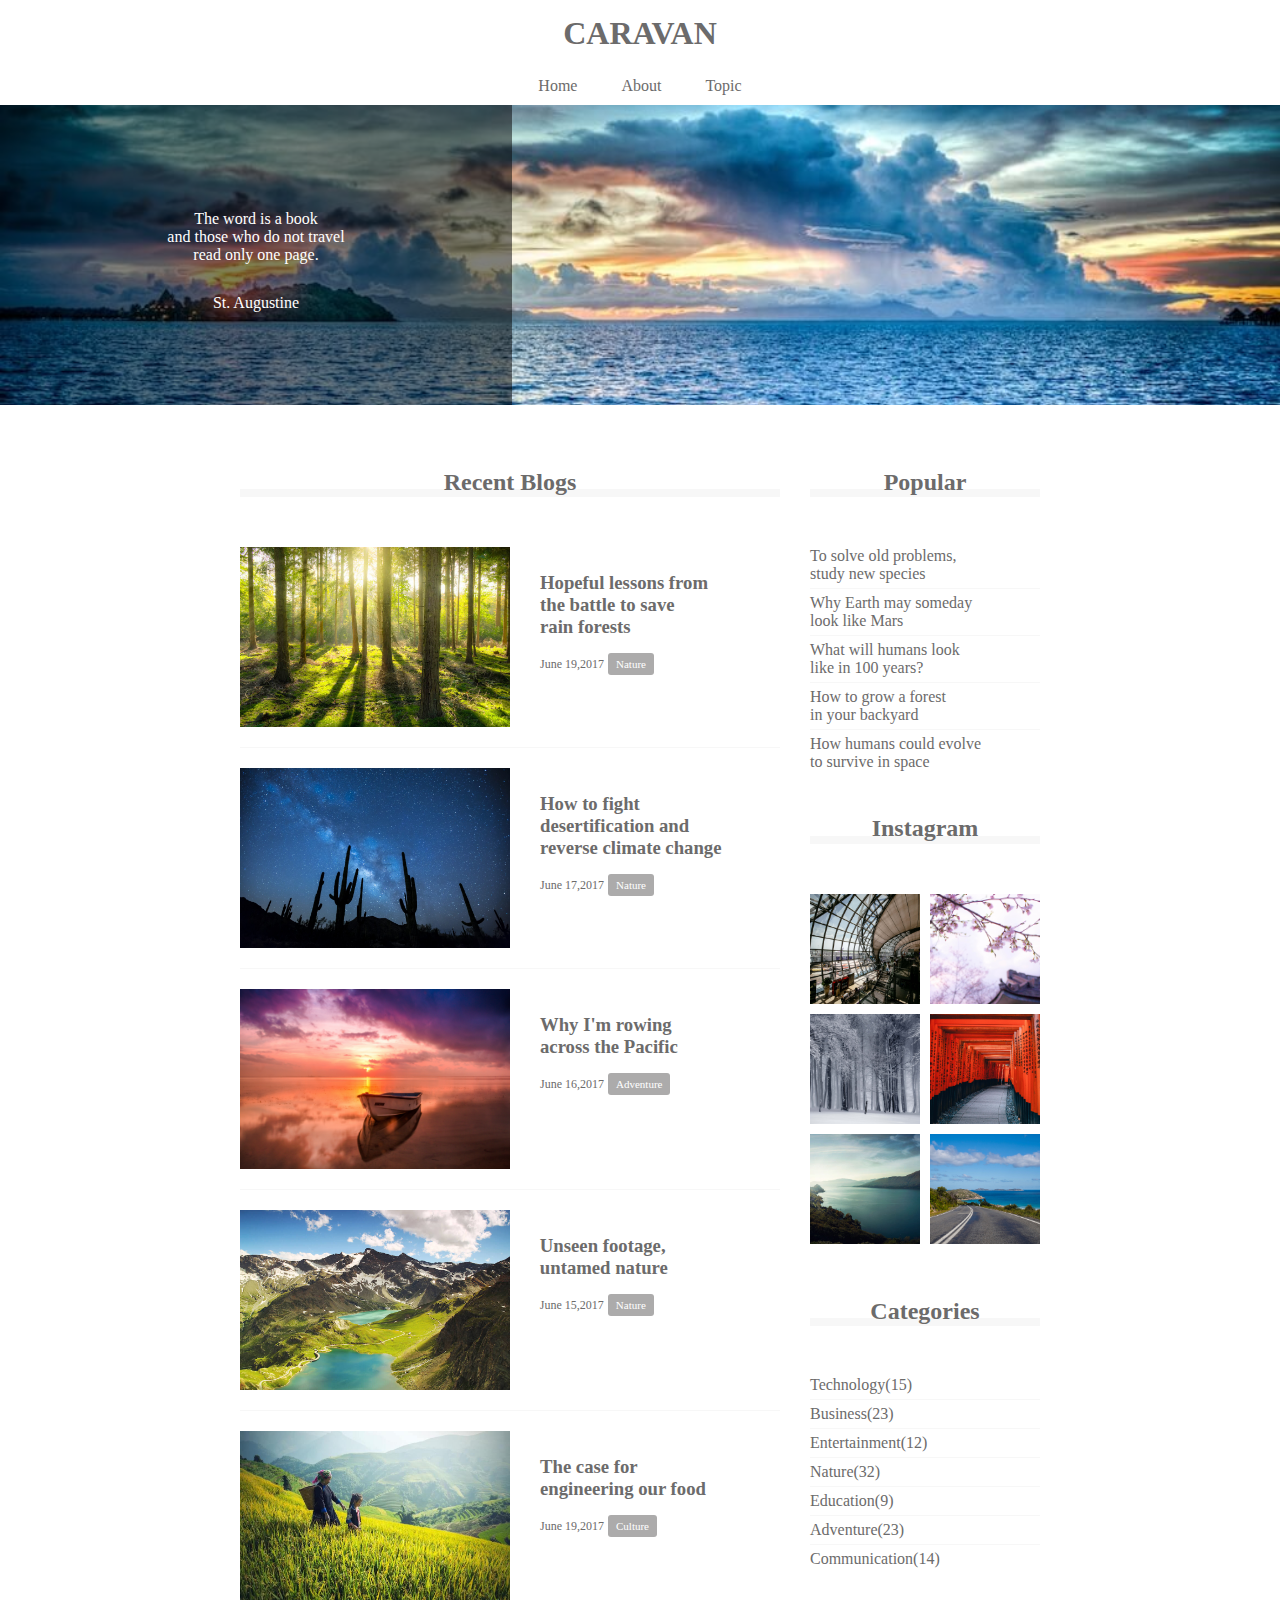
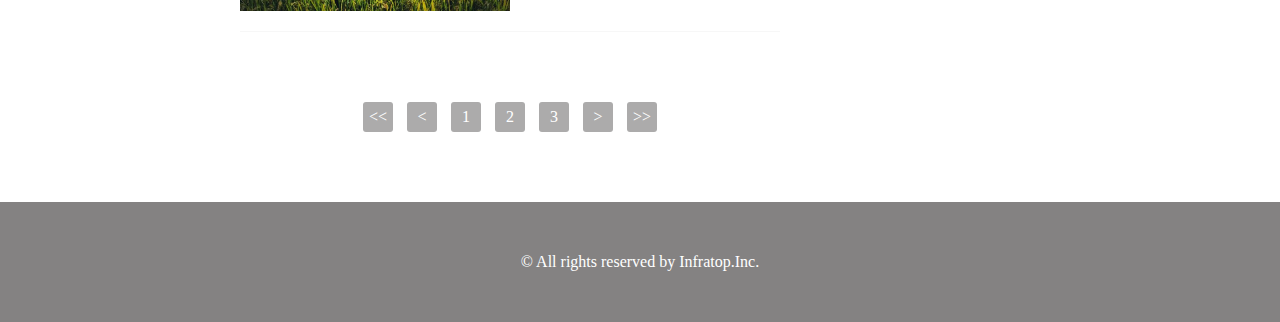
<file: caravan/index.html>
<!DOCTYPE html>
<html lang="ja">
  <head>
    <meta charset="UTF-8" />
    <!-- CSSファイルの読み込み -->
    <link rel="stylesheet" href="style.css" />
    <title>CARAVAN</title>
  </head>

  <body>
    <header>
      <h1 class="heading">
        <a href="index.html">
        CARAVAN
        </a>
      </h1>
    </header>

    <nav>
      <ul class="nav-list">
        <li class="nav-list-item">
          <a href="index.html">Home</a>
        </li>
        <li class="nav-list-item">About</li>
        <li class="nav-list-item">Topic</li>
      </ul>
    </nav>


    <div class="main-visual">
      <div class="main-visual-content">
        <p class="main-visual-text">
          The word is a book<br />
          and those who do not travel<br />
          read only one page.
        </p>
        <p class="main-visual-name">
          St. Augustine
        </p>
      </div>
    </div>

    <main>
      <section class="blog">
        <h2 class="blog-heading">Recent Blogs</h2>

        <div class="blog-box">
          <div class="blog-item">
            <img class="blog-image" src="img/forest.jpg">
            <section class="blog-text">
              <h3 class="blog-text-heading">
                <a href="single.html">
                  Hopeful lessons from<br>
                  the battle to save<br>
                  rain forests
                </a>
              </h3>
              <p class="blog-date">June 19,2017</p>
              <span class="category">Nature</span>
            </section>
          </div>

          <div class="blog-item">
            <img class="blog-image" src="img/desert.jpg">
            <section class="blog-text">
              <h3 class="blog-text-heading">
                <a href="single.html">
                  How to fight<br>
                  desertification and<br>
                  reverse climate change
                </a>
              </h3>
              <p class="blog-date">June 17,2017</p>
              <span class="category">Nature</span>
            </section>
          </div>

          <div class="blog-item">
            <img class="blog-image" src="img/sunset.jpg">
            <section class="blog-text">
              <h3 class="blog-text-heading">
                <a href="single.html">
                  Why I'm rowing<br>
                  across the Pacific<br>
                </a>
              </h3>
              <p class="blog-date">June 16,2017</p>
              <span class="category">Adventure</span>
            </section>
          </div>

          <div class="blog-item">
            <img class="blog-image" src="img/italy.jpg">
            <section class="blog-text">
              <h3 class="blog-text-heading">
                <a href="single.html">
                  Unseen footage,<br>
                  untamed nature<br>
                </a>
              </h3>
              <p class="blog-date">June 15,2017</p>
              <span class="category">Nature</span>
            </section>
          </div>

          <div class="blog-item">
            <img class="blog-image" src="img/asia.jpg">
            <section class="blog-text">
              <h3 class="blog-text-heading">
                <a href="single.html">
                  The case for<br>
                  engineering our food<br>
                </a>
              </h3>
              <p class="blog-date">June 19,2017</p>
              <span class="category">Culture</span>
            </section>
          </div>
        </div>
        <div class="pagination">
          <p><<</p>
          <p><</p>
          <p>1</p>
          <p>2</p>
          <p>3</p>
          <p>></p>
          <p>>></p>
        </div>
      </section>

      <div class="sidebar">
        <section class="popular">
          <h2 class="sidebar-heading common-heading">Popular</h2>
          <div class="sidebar-contents">
            <p class="popular-text">To solve old problems,<br>study new species</p>
            <p class="popular-text">Why Earth may someday<br>look like Mars</p>
            <p class="popular-text">What will humans look<br>like in 100 years?</p>
            <p class="popular-text">How to grow a forest<br>in your backyard</p>
            <p class="popular-text">How humans could evolve<br>to survive in space</p>
          </div>
        </section>
        <section class="instagram">
          <h2 class="instagram-heading common-heading">Instagram</h2>
          <div class="sidebar-contents">
            <div class="instagram-box"></div>
            <div class="instagram-box"></div>
            <div class="instagram-box"></div>
            <div class="instagram-box"></div>
            <div class="instagram-box"></div>
            <div class="instagram-box"></div>
          </div>
        </section>
        <section class="categories">
          <h2 class="categories-heading common-heading">Categories</h2>
          <div class="sidebar-contents">
            <p class="categories-text">Technology(15)</p>
            <p class="categories-text">Business(23)</p>
            <p class="categories-text">Entertainment(12)</p>
            <p class="categories-text">Nature(32)</p>
            <p class="categories-text">Education(9)</p>
            <p class="categories-text">Adventure(23)</p>
            <p class="categories-text">Communication(14)</p>
          </div>
        </section>
      </div>
    </main>

    <footer>
      <p class="footer-text">© All rights reserved by Infratop.Inc.</p>
    </footer> 
  </body>
</html>
</file>
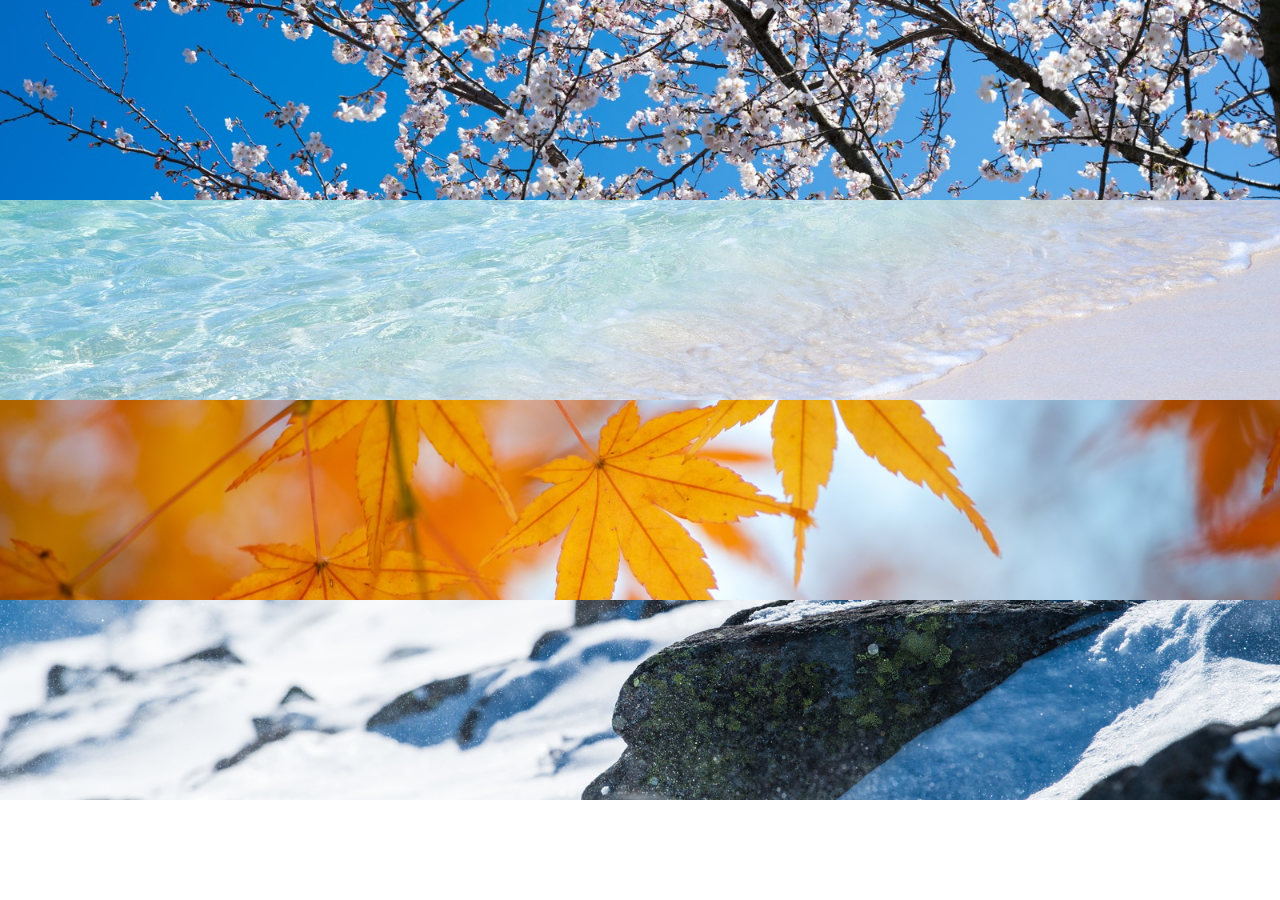
<file: sample1-6/index.html>
<!DOCTYPE html>
<html lang="ja">
  <head>
    <meta charset="UTF-8"/>
    <link rel="stylesheet"href="style.css"/>
    <title>EXAMPLE</title>
  </head>

  <body>
    <div class="box1"></div>
    <div class="box2"></div>
    <div class="box3"></div>
    <div class="box4"></div>

  </body>
</html>
</file>
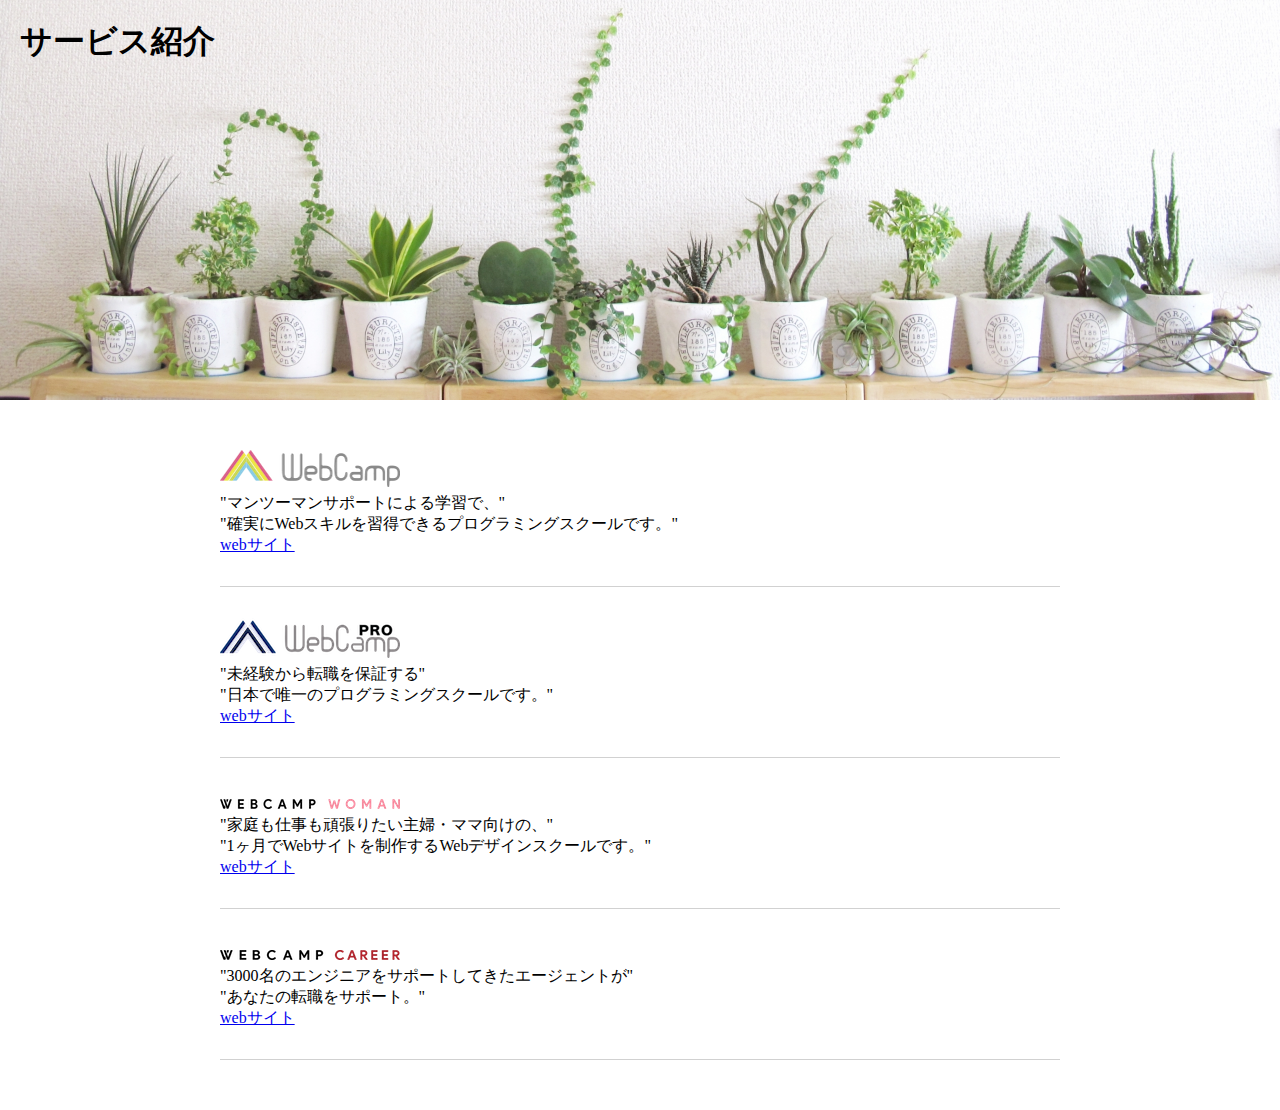
<file: sample1-7/index.html>
<!DOCTYPE html>
<html lang="ja">
  <head>
    <meta charset="UTF-8" />
    <!-- CSSファイルの読み込み -->
    <link rel="stylesheet" href="style.css" />
    <title>EXAMPLE</title>
  </head>

<body>
  
  <section class="main-visual">
    <h1 class="headline">サービス紹介</h1>
  </section>

  <main>
    <section class="service1">
      <h2>
        <img src="img/wc-logo.png" alt="ロゴ">
      </h2>
      <p>
        "マンツーマンサポートによる学習で、"<br>
        "確実にWebスキルを習得できるプログラミングスクールです。"
      </p>
      <a href="https://web-camp.io/">webサイト</a>
    </section>

    <section class="service1">
      <h2>
        <img src="img/wcp-logo.png" alt="ロゴ">
      </h2>
      <p>
        "未経験から転職を保証する"<br>
        "日本で唯一のプログラミングスクールです。"
      </p>
      <a href="https://web-camp.io/pro/">webサイト</a>
    </section>

    <section class="service1">
      <h2>
        <img src="img/wcw-logo.png" alt="ロゴ">
      </h2>
      <p>
        "家庭も仕事も頑張りたい主婦・ママ向けの、"<br>
        "1ヶ月でWebサイトを制作するWebデザインスクールです。"
      </p>
      <a href="https://web-camp.io/woman/">webサイト</a>
    </section>

    <section class="service1">
      <h2>
        <img src="img/wcc-logo.png" alt="ロゴ">
      </h2>
      <p>
        "3000名のエンジニアをサポートしてきたエージェントが"<br>
        "あなたの転職をサポート。"
      </p>
      <a href="https://web-camp.io/career/">webサイト</a>
    </section>
  </main>
</body>
</file>
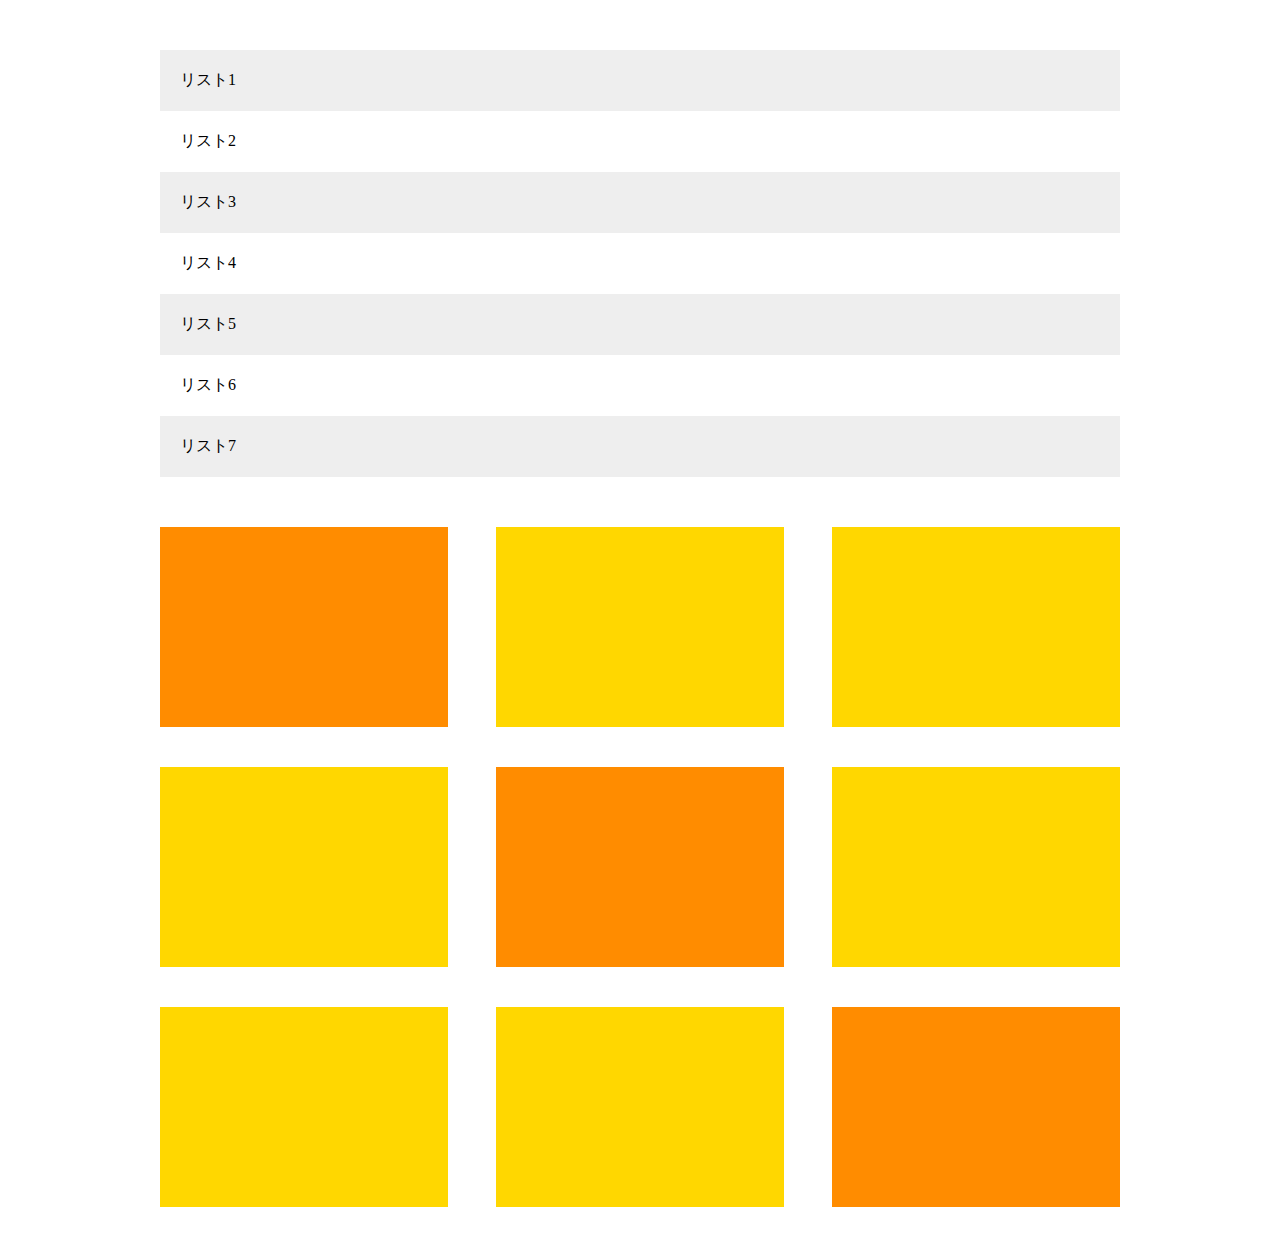
<file: sample1-8/index.html>
<!DOCTYPE html>
<html lang="ja">
  <head>
    <meta charset="UTF-8">
    <title>EXAMPLE</title>
    <link rel="stylesheet" href="style.css">
  </head>
<body>
  <main>
    <ul class="item-list">
      <li class="item">リスト1</li>
      <li class="item">リスト2</li>
      <li class="item">リスト3</li>
      <li class="item">リスト4</li>
      <li class="item">リスト5</li>
      <li class="item">リスト6</li>
      <li class="item">リスト7</li>
    </ul>
    <div class="box-list">
      <div class="box"></div>
      <div class="box"></div>
      <div class="box"></div>
      <div class="box"></div>
      <div class="box"></div>
      <div class="box"></div>
      <div class="box"></div>
      <div class="box"></div>
      <div class="box"></div>
    </div>
  </main>
</body>
</file>
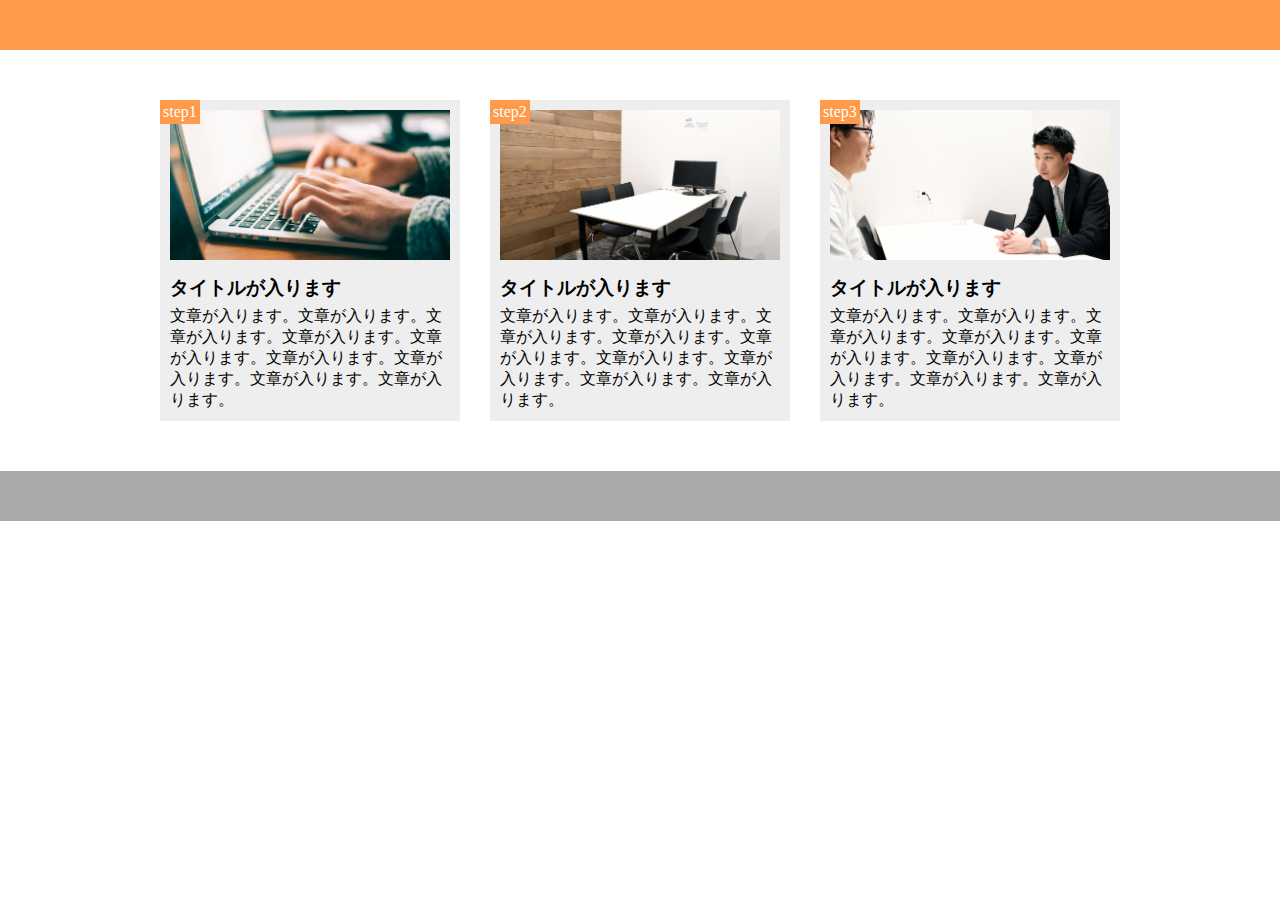
<file: sample1-9/index.html>
<!DOCTYPE html>
<html lang="ja">
  <head>
    <meta charset="UTF-8">
    <title>1-9</title>
    <link rel="stylesheet" href="style.css">
  </head>
  <body>
    <header></header>
    <main>
      <div class="step-box">
        <div class="step-img1"></div>
        <span class="step-num">step1</span>
        <h3 class="title">タイトルが入ります</h3>
        <p class="text"> 
          文章が入ります。文章が入ります。文章が入ります。文章が入ります。文章が入ります。文章が入ります。文章が入ります。文章が入ります。文章が入ります。
        </p>
      </div>
      <div class="step-box">
        <div class="step-img2"></div>
        <span class="step-num">step2</span>
        <h3 class="title">タイトルが入ります</h3>
        <p class="text"> 
          文章が入ります。文章が入ります。文章が入ります。文章が入ります。文章が入ります。文章が入ります。文章が入ります。文章が入ります。文章が入ります。
        </p>
      </div>
      <div class="step-box">
        <div class="step-img3"></div>
        <span class="step-num">step3</span>
        <h3 class="title">タイトルが入ります</h3>
        <p class="text"> 
          文章が入ります。文章が入ります。文章が入ります。文章が入ります。文章が入ります。文章が入ります。文章が入ります。文章が入ります。文章が入ります。
        </p>
      </div>
    </main>
    <footer></footer>
  </body>
</html>
</file>
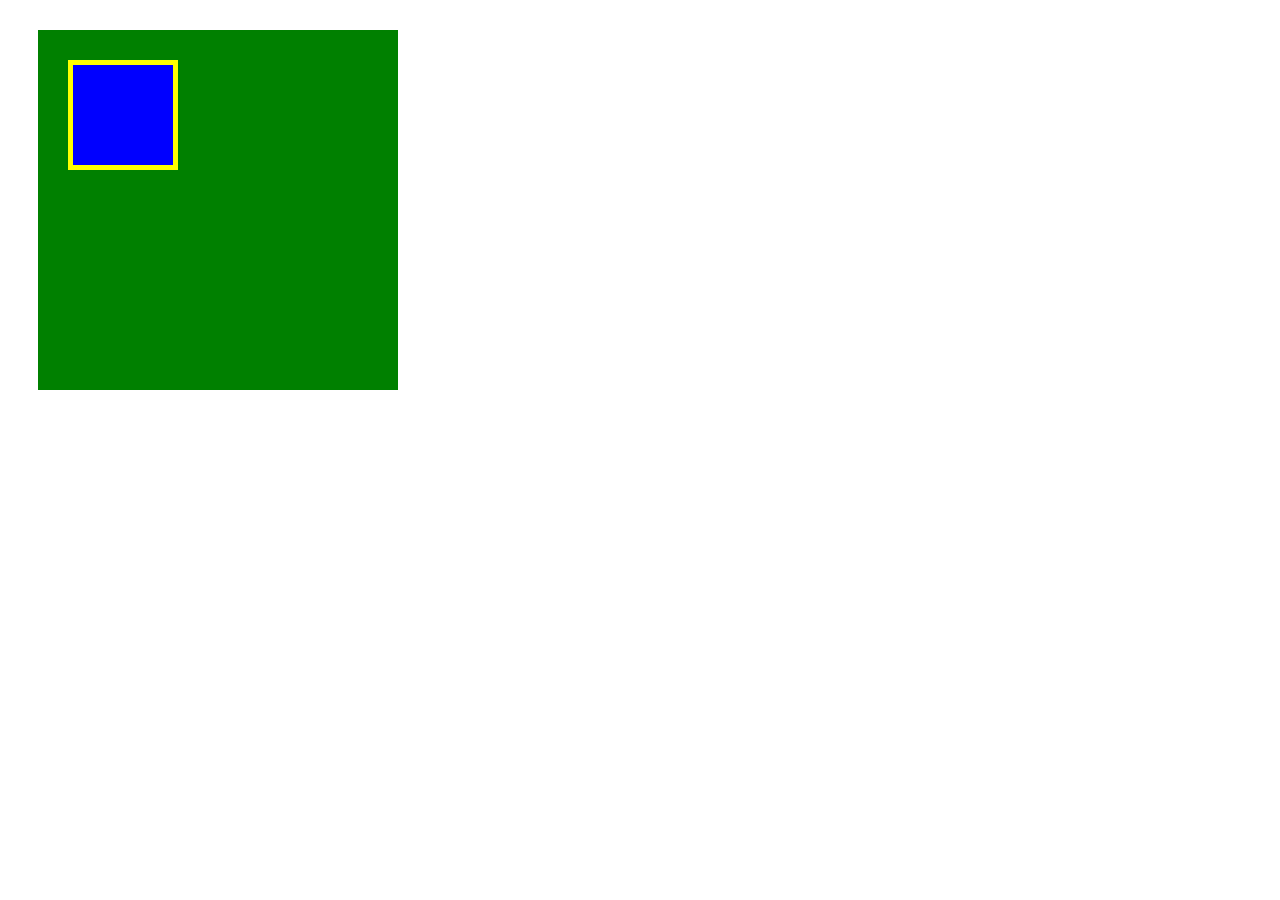
<file: sample1-3/box.html>
<!DOCTYPE html>
<html lang="ja">
  <head>
    <meta charset="UTF-8" />
    <!-- CSSファイルの読み込み -->
    <link rel="stylesheet" href="box.css" />
    <title>BOX</title>
  </head>

  <body>
    <!-- box1用のdiv -->
    <div class="box1">
      <div class="box2"></div>
    </div>
  </body>
</html>
</file>
<file: caravan/style.css>
* {
  margin: 0;
  padding: 0;
  box-sizing: border-box;
  color: #6c6b6b;
}

a {
  text-decoration: none;
}

header {
  width: 90%;
  padding: 15px 0;
  margin: 0 auto;
  text-align: center;
}

header .heading {
  font-size: 32px;
}

.nav-list {
  text-align: center;
  padding: 10px 0;
  margin: 0 auto;
}

.nav-list-item {
  list-style: none;
  display: inline-block;
  margin: 0 20px;
}

.main-visual {
  width: 100%;
  height: 300px;
  background-image: url(img/mv.jpg);
  background-size: cover;
  background-position: center;
}

.main-visual-content {
  width: 40%;
  height: 300px;
  background-color: rgba(0, 0, 0, 0.5);
  text-align: center;
  padding-top: 105px;
}

.main-visual-text {
  color: #fff;
}

.main-visual-name {
  margin-top: 30px;
  color: #fff;
}

main {
  width: 800px;
  display: flex;
  justify-content: center;
  margin: 0 auto;
  padding: 70px 0;
}

.blog {
  width: 540px;
  margin-right: 30px;
}

.blog-heading {
  border-bottom: 8px solid #f7f7f7;
  text-align: center;
  line-height: 0.6;
}

.blog-box {
  padding-top: 50px;
}

.blog-item {
  padding-bottom: 20px;
  margin-bottom: 20px;
  border-bottom: 1px solid #f7f7f7;
  display: flex;
  justify-content: flex-start;
}

.blog-image {
  height: 180px;
}

.blog-text {
  padding: 25px 0 0 30px;
}

.blog-text-heading {
  padding-bottom: 15px;
}

.blog-date {
  font-size: 12px;
  display: inline-block;
}

.category {
  display: inline-block;
  padding: 5px 8px;
  background-color: #acabab;
  border-radius: 3px;
  color: #fff;
  font-size: 11px;
}

.pagination {
  text-align: center;
  padding-top: 50px;
}

.pagination p {
  display: inline-block;
  width: 30px;
  height: 30px;
  margin: 0 5px;
  color: #fff;
  background-color: #acabab;
  border-radius: 3px;
  line-height: 30px;
}

.sidebar {
  width: 230px;
}

.common-heading {
  border-bottom: 8px solid #f7f7f7;
  text-align: center;
  line-height: 0.6;
}

.sidebar-contents {
  padding: 50px 0;
}

.popular-text,
.categories-text {
  padding-bottom: 5px;
  border-bottom: 1px solid #f7f7f7;
  margin-bottom: 5px;
}

.popular-text:last-child,
.categories-text:last-child {
  margin: 0;
  padding: 0;
  border: none;
}

.instagram .sidebar-contents {
  display: flex;
  flex-wrap: wrap;
}

.instagram-box {
  width: 110px;
  padding-top: 110px;
  background-size: cover;
  background-position: center;
  margin-bottom: 10px;
}

.instagram-box:nth-child(odd) {
  margin-right: 10px;
}

.instagram-box:nth-child(1) {
  background-image: url(img/airport.jpg);
}

.instagram-box:nth-child(2) {
  background-image: url(img/japan.jpg);
}

.instagram-box:nth-child(3) {
  background-image: url(img/snow.jpg);
}

.instagram-box:nth-child(4) {
  background-image: url(img/japan2.jpg);
}

.instagram-box:nth-child(5) {
  background-image: url(img/lake.jpg);
}

.instagram-box:nth-child(6) {
  background-image: url(img/road.jpg);
}

footer {
  width: 100%;
  height: 120px;
  text-align: center;
  line-height: 120px;
  background-color: #848282;
}

.footer-text {
  color: #fff;
}
</file>
<file: sample1-6/style.css>
* {
  margin: 0;
  padding: 0;
  box-sizing: border-box;
}

.box1 {
  height: 200px;
  background-image: url(img/box1.jpg);
  background-size: cover;
  background-position: center;
}

.box2 {
  height: 200px;
  background-image: url(img/box2.jpg);
  background-size: cover;
  background-position: center;
}

.box3 {
  height: 200px;
  background-image: url(img/box3.jpg);
  background-size: cover;
  background-position: center;
}

.box4 {
  height: 200px;
  background-image: url(img/box4.jpg);
  background-size: cover;
  background-position: center;
}
</file>
<file: sample1-7/style.css>
* {
  margin: 0;
  padding: 0;
  box-sizing: border-box;
}

.main-visual {
  height: 400px;
  width: 100%;
  background-image: url(img/mv.jpg);
  background-size: cover;
  background-position: bottom;
}

.headline {
  padding: 20px;
}

main {
  width: 840px;
  margin: 50px auto;
}

.service1 {
  margin-bottom: 30px;
  border-bottom: 1px solid #d1d1d1;
  padding-bottom: 30px;
}

.service2 {
  margin-bottom: 30px;
  border-bottom: 1px solid #d1d1d1;
  padding-bottom: 30px;
}

.service3 {
  margin-bottom: 30px;
  border-bottom: 1px solid #d1d1d1;
  padding-bottom: 30px;
}

.service4 {
  border-bottom: 1px solid #d1d1d1;
  padding-bottom: 30px;
}
</file>
<file: sample1-8/style.css>
* {
  margin: 0;
  padding: 0;
  box-sizing: border-box;
}

main {
  width: 960px;
  margin: 50px auto;
}

.item-list {
  margin-bottom: 50px;
}

.item {
  padding: 20px;
  list-style: none;
}

.item:nth-child(odd) {
  background-color: #eee;
}

.box-list {
  display: flex;
  flex-wrap: wrap;
}

.box {
  background-color: #ffd700;
  width: 30%;
  height: 200px;
  margin-right: 5%;
  margin-bottom: 40px;
}

.box:first-child,
.box:nth-child(5),
.box:last-child {
  background-color: #ff8c00;
}
.box:nth-child(3n) {
  margin-right: 0;
}

.box:nth-last-child(-n + 3) {
  margin-bottom: 0;
}
</file>
<file: sample1-9/style.css>
* {
  box-sizing: border-box;
  margin: 0;
  padding: 0;
}

header {
  height: 50px;
  background-color: #ff9a4b;
}

main {
  width: 960px;
  margin: 50px auto;
  display: flex;
}

.step-box {
  width: 300px;
  margin-right: 30px;
  padding: 10px;
  position: relative;
  background-color: #eee;
}

.step-box:last-child {
  margin-right: 0;
}

.step-img1 {
  height: 150px;
  background-image: url(img/flow01.png);
  background-position: bottom;
  background-size: cover;
}

.step-img2 {
  height: 150px;
  background-image: url(img/flow02.png);
  background-position: bottom;
  background-size: cover;
}

.step-img3 {
  height: 150px;
  background-image: url(img/flow03.png);
  background-position: bottom;
  background-size: cover;
}

.step-num {
  padding: 3px;
  position: absolute;
  top: 0;
  left: 0;
  background-color: #ff9a4b;
  color: #fff;
}

.title {
  margin: 15px 0 5px;
}

footer {
  height: 50px;
  background-color: #aaa;
}
</file>
<file: sample1-3/box.css>
.box1 {
  width: 300px;
  height: 300px;
  background-color: green;
  margin: 30px;
  padding: 30px;
}

.box2 {
  width: 100px;
  height: 100px;
  background-color: blue;
  border: 5px solid yellow;

}
</file>
